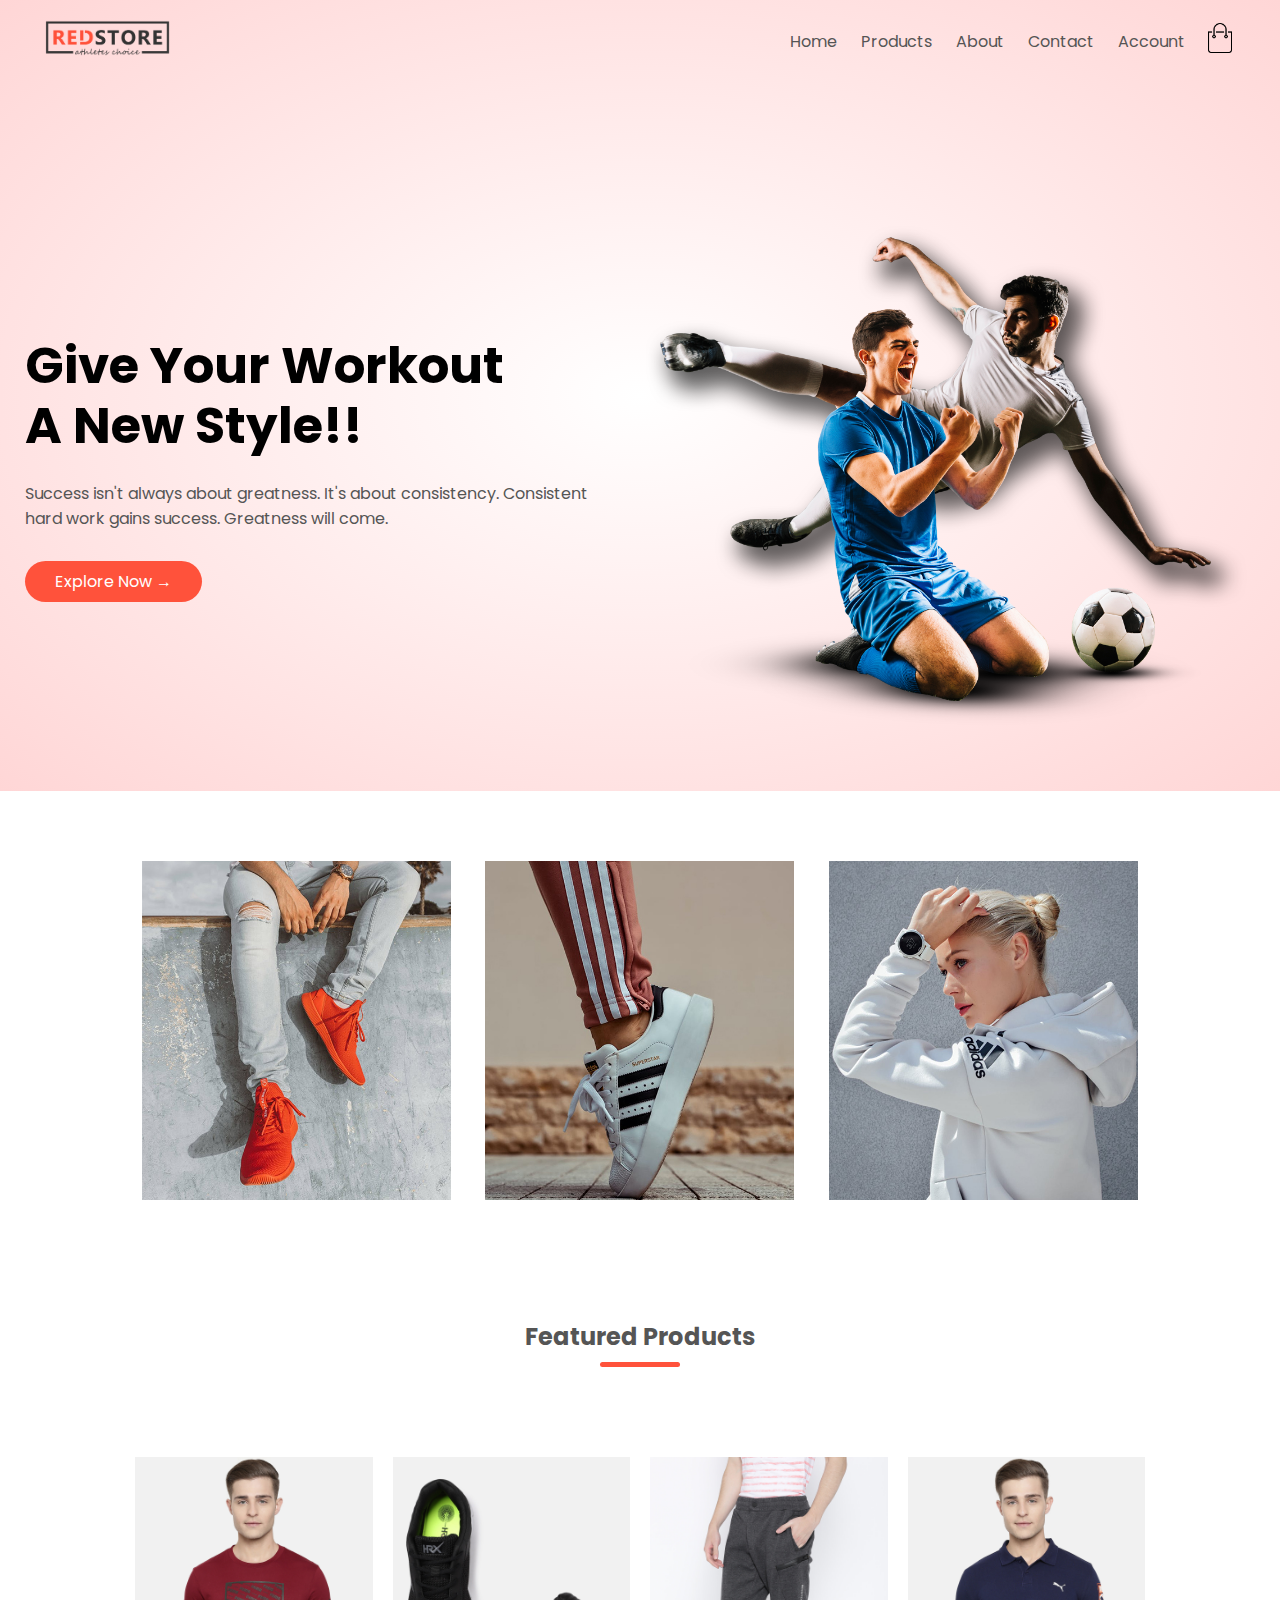
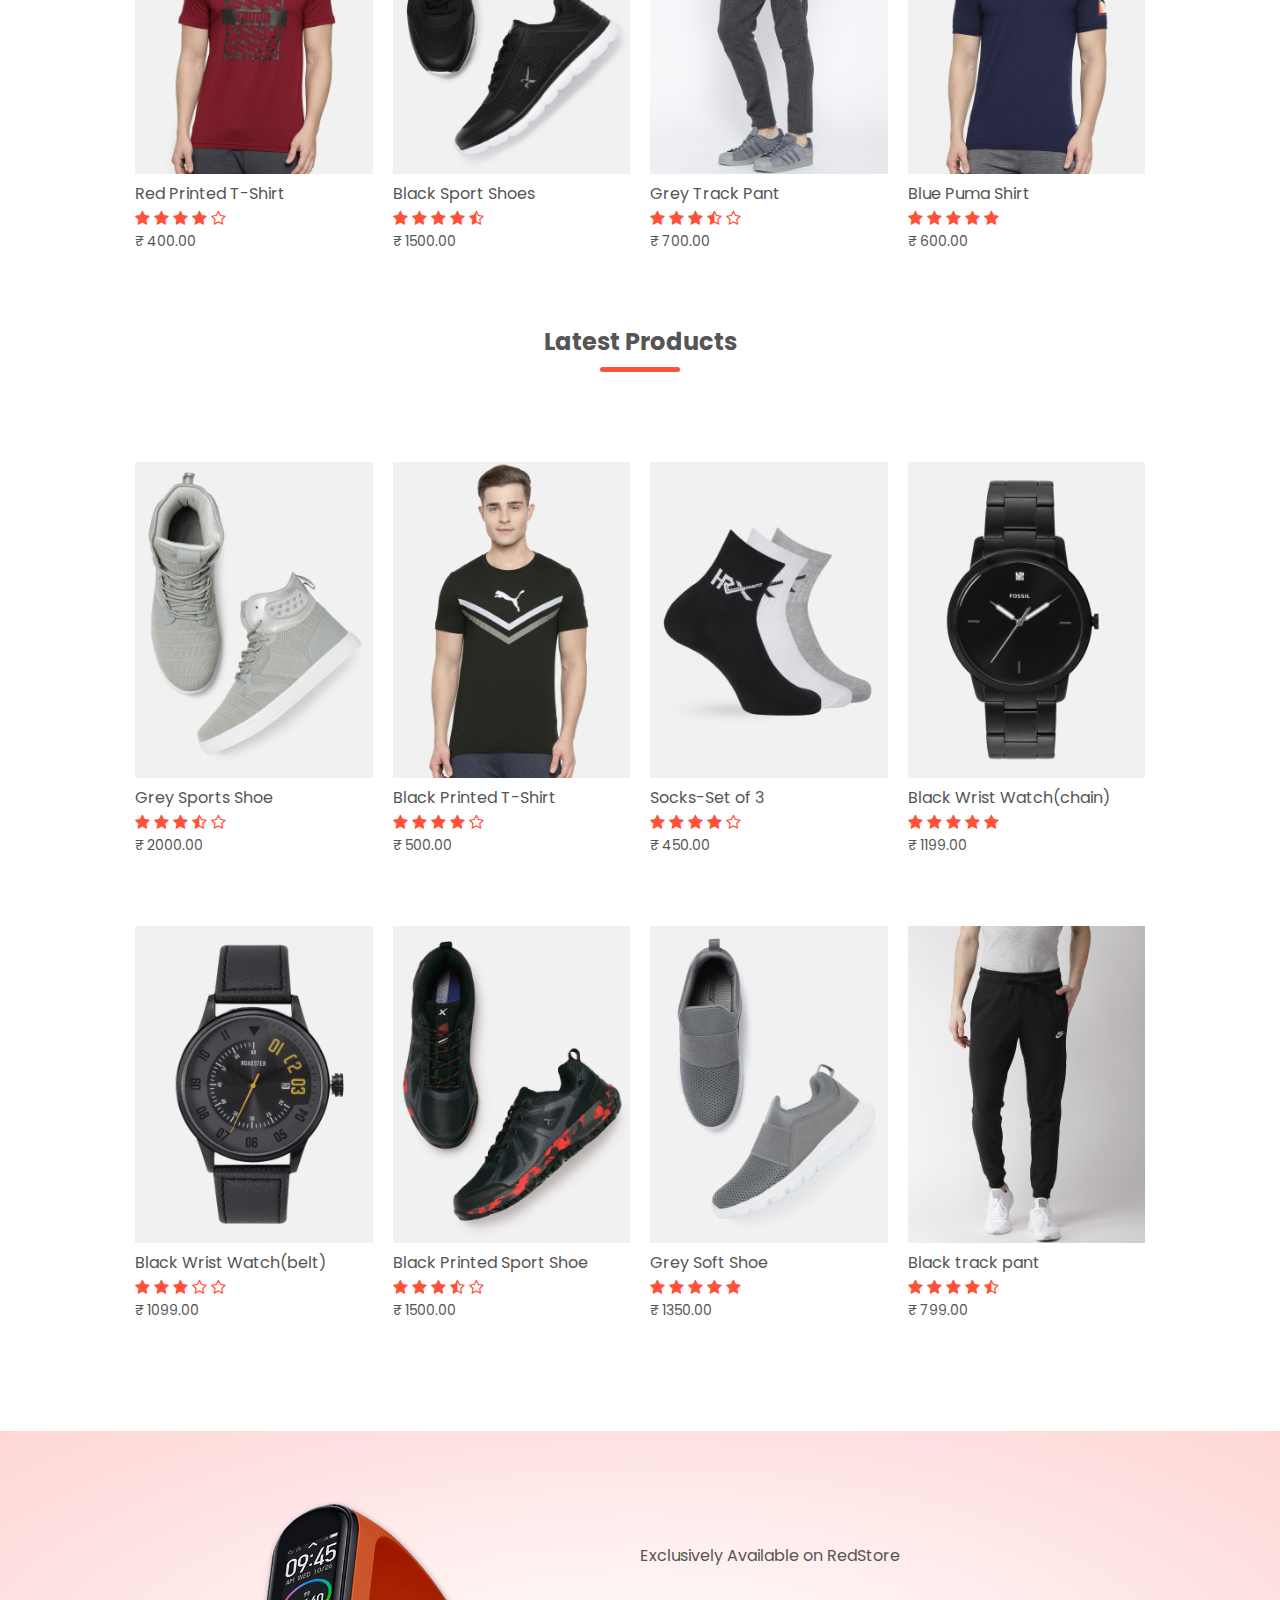
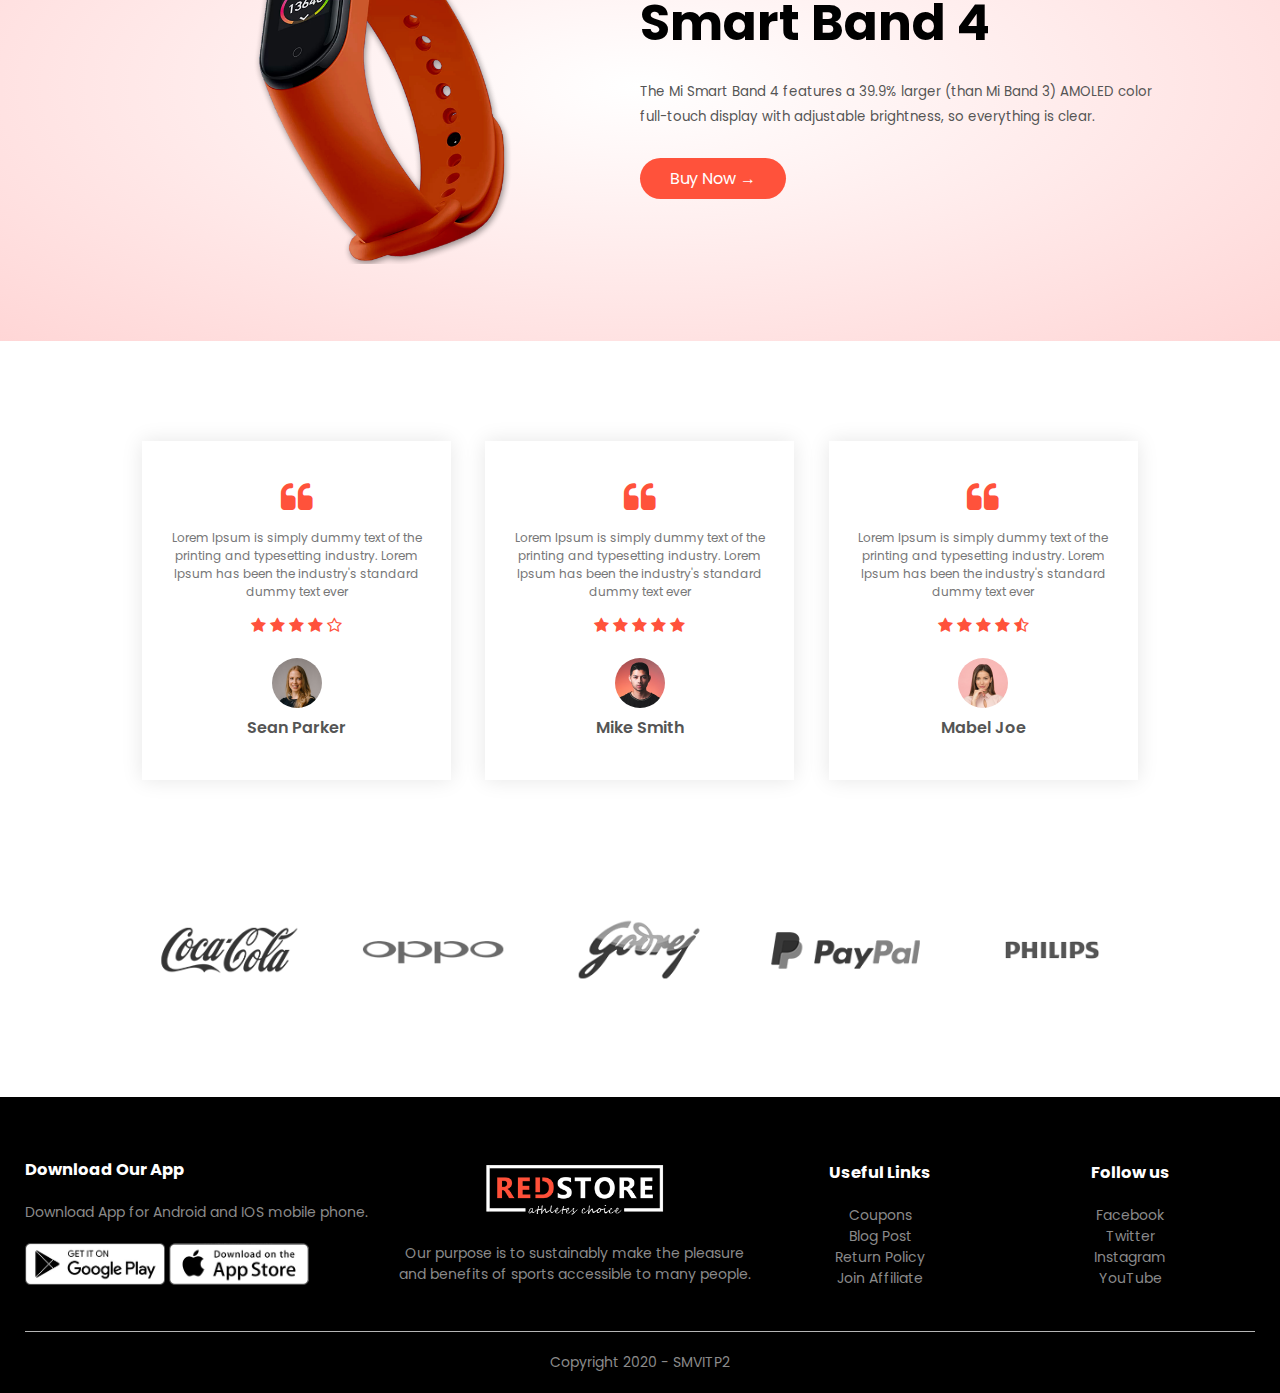
<file: index.html>
<!DOCTYPE html>
<html lang="en">
  <head>
        <meta charset="UTF-8">
        <meta name="viewport" content="width=device-width , initial-scale=1.0">
        <title>RedStore | Ecommerce Website</title>
        <link rel="stylesheet" href="style.css">
        <link href="https://fonts.googleapis.com/css2?family=Poppins:wght@300;400;500;600;700&display=swap" rel="stylesheet">
        <link rel="stylesheet" href="https://stackpath.bootstrapcdn.com/font-awesome/4.7.0/css/font-awesome.min.css">  </head>
  <body>
    <div class="header">
      <div class="container">
        <div class="navbar">
            <div class="logo">
                <a href="index.html"><img src="images/logo.png" width="125px"></a>
            </div>
            <nav>
                <ul id="MenuItems">
                    <li><a href="index.html">Home</a></li>
                    <li><a href="products.html">Products</a></li>
                    <li><a href="">About</a></li>
                    <li><a href="">Contact</a></li>
                    <li><a href="account.html">Account</a></li>
                </ul>
            </nav>
            <a href="cart.html"><img src="images/cart.png" width="30px" height="30px"></a>
            <img src="images/menu.png" class="menu-icon" onclick="menutoggle()">
        </div>
        <div class="row">
            <div class="col-2">
                <h1>Give Your Workout<br> A New Style!!</h1>
                <p>Success isn't always about greatness. It's about
                   consistency. Consistent<br> hard work gains success.
                   Greatness will come.</p>
                <a href="" class="btn">Explore Now &#8594;</a>
            </div>
            <div class="col-2">
                <img src="images/image1.png">
            </div>
        </div>
      </div>
    </div>
    <!------------------------------featured categories-----------------> 
    <div class="categories">
     <div class="small-container">
        <div class="row">
            <div class="col-3">
                <img src="images/category-1.jpg">
            </div>
            <div class="col-3">
                <img src="images/category-2.jpg">
            </div>
            <div class="col-3">
                <img src="images/category-3.jpg">
            </div>
        </div>
     </div>
    </div>
    <!------------------------------featured products----------------->  
    <div class="small-container">
        <h2 class="title">Featured Products</h2>
        <div class="row">
            <div class="col-4">
                <a href="product-details.html"><img src="images/product-1.jpg"></a>
                <a href="product-details.html"><h4>Red Printed T-Shirt</h4></a>
                <div class="rating">
                    <i class="fa fa-star" ></i>
                    <i class="fa fa-star" ></i>
                    <i class="fa fa-star" ></i>
                    <i class="fa fa-star" ></i>
                    <i class="fa fa-star-o" ></i>
                </div>
                <p>&#x20B9; 400.00</p>
            </div>
            <div class="col-4">
                <img src="images/product-2.jpg">
                <h4>Black Sport Shoes</h4>
                <div class="rating">
                    <i class="fa fa-star" ></i>
                    <i class="fa fa-star" ></i>
                    <i class="fa fa-star" ></i>
                    <i class="fa fa-star" ></i>
                    <i class="fa fa-star-half-o" ></i>
                </div>
                <p>&#x20B9; 1500.00</p>
            </div>
            <div class="col-4">
                <img src="images/product-3.jpg">
                <h4>Grey Track Pant</h4>
                <div class="rating">
                    <i class="fa fa-star" ></i>
                    <i class="fa fa-star" ></i>
                    <i class="fa fa-star" ></i>
                    <i class="fa fa-star-half-o" ></i>
                    <i class="fa fa-star-o" ></i>
                </div>
                <p>&#x20B9; 700.00</p>
            </div>
            <div class="col-4">
                <img src="images/product-4.jpg">
                <h4>Blue Puma Shirt</h4>
                <div class="rating">
                    <i class="fa fa-star" ></i>
                    <i class="fa fa-star" ></i>
                    <i class="fa fa-star" ></i>
                    <i class="fa fa-star" ></i>
                    <i class="fa fa-star" ></i>
                </div>
                <p>&#x20B9; 600.00</p>
            </div>
        </div>
        <h2 class="title">Latest Products</h2>
        <div class="row">
            <div class="col-4">
                <img src="images/product-5.jpg">
                <h4>Grey Sports Shoe</h4>
                <div class="rating">
                    <i class="fa fa-star" ></i>
                    <i class="fa fa-star" ></i>
                    <i class="fa fa-star" ></i>
                    <i class="fa fa-star-half-o" ></i>
                    <i class="fa fa-star-o" ></i>
                </div>
                <p>&#x20B9; 2000.00</p>
            </div>
            <div class="col-4">
                <img src="images/product-6.jpg">
                <h4>Black Printed T-Shirt</h4>
                <div class="rating">
                    <i class="fa fa-star" ></i>
                    <i class="fa fa-star" ></i>
                    <i class="fa fa-star" ></i>
                    <i class="fa fa-star" ></i>
                    <i class="fa fa-star-o" ></i>
                </div>
                <p>&#x20B9; 500.00</p>
            </div>
            <div class="col-4">
                <img src="images/product-7.jpg">
                <h4>Socks-Set of 3</h4>
                <div class="rating">
                    <i class="fa fa-star" ></i>
                    <i class="fa fa-star" ></i>
                    <i class="fa fa-star" ></i>
                    <i class="fa fa-star" ></i>
                    <i class="fa fa-star-o" ></i>
                </div>
                <p>&#x20B9; 450.00</p>
            </div>
            <div class="col-4">
                <img src="images/product-8.jpg">
                <h4>Black Wrist Watch(chain)</h4>
                <div class="rating">
                    <i class="fa fa-star" ></i>
                    <i class="fa fa-star" ></i>
                    <i class="fa fa-star" ></i>
                    <i class="fa fa-star" ></i>
                    <i class="fa fa-star" ></i>
                </div>
                <p>&#x20B9; 1199.00</p>
            </div>
        </div>
        <div class="row">
            <div class="col-4">
                <img src="images/product-9.jpg">
                <h4>Black Wrist Watch(belt)</h4>
                <div class="rating">
                    <i class="fa fa-star" ></i>
                    <i class="fa fa-star" ></i>
                    <i class="fa fa-star" ></i>
                    <i class="fa fa-star-o" ></i>
                    <i class="fa fa-star-o" ></i>
                </div>
                <p>&#x20B9; 1099.00</p>
            </div>
            <div class="col-4">
                <img src="images/product-10.jpg">
                <h4>Black Printed Sport Shoe</h4>
                <div class="rating">
                    <i class="fa fa-star" ></i>
                    <i class="fa fa-star" ></i>
                    <i class="fa fa-star" ></i>
                    <i class="fa fa-star-half-o" ></i>
                    <i class="fa fa-star-o" ></i>
                </div>
                <p>&#x20B9; 1500.00</p>
            </div>
            <div class="col-4">
                <img src="images/product-11.jpg">
                <h4>Grey Soft Shoe</h4>
                <div class="rating">
                    <i class="fa fa-star" ></i>
                    <i class="fa fa-star" ></i>
                    <i class="fa fa-star" ></i>
                    <i class="fa fa-star" ></i>
                    <i class="fa fa-star" ></i>
                </div>
                <p>&#x20B9; 1350.00</p>
            </div>
            <div class="col-4">
                <img src="images/product-12.jpg">
                <h4>Black track pant</h4>
                <div class="rating">
                    <i class="fa fa-star" ></i>
                    <i class="fa fa-star" ></i>
                    <i class="fa fa-star" ></i>
                    <i class="fa fa-star" ></i>
                    <i class="fa fa-star-half-o" ></i>
                </div>
                <p>&#x20B9; 799.00</p>
            </div>
        </div>
    </div>
    <!------------------------------offer------------------>
    <div class="offer">
        <div class="small-container">
            <div class="row">
                <div class="col-2">
                    <img src="images/exclusive.png" class="offer-img">
                </div>
                <div class="col-2">
                    <p>Exclusively Available on RedStore</p>
                    <h1>Smart Band 4</h1>
                    <small>The Mi Smart Band 4 features a 39.9% larger (than Mi Band 3)
                    AMOLED color full-touch display with adjustable brightness, so 
                    everything is clear. </small>
                    <a href="" class="btn">Buy Now &#8594;</a>
                </div>
            </div>
        </div>    
    </div>

    <!--------------------------testimonial--------------------->
    <div class="testimonial">
        <div class="small-container">
            <div class="row">
                <div class="col-3">
                    <i class="fa fa-quote-left" ></i>
                    <p>Lorem Ipsum is simply dummy text of the printing and typesetting industry.
                    Lorem Ipsum has been the industry's standard dummy text ever</p>
                    <div class="rating">
                        <i class="fa fa-star" ></i>
                        <i class="fa fa-star" ></i>
                        <i class="fa fa-star" ></i>
                        <i class="fa fa-star" ></i>
                        <i class="fa fa-star-o" ></i>
                    </div>
                    <img src="images/user-1.png">
                    <h3>Sean Parker</h3>
                </div>
                <div class="col-3">
                    <i class="fa fa-quote-left" ></i>
                    <p>Lorem Ipsum is simply dummy text of the printing and typesetting industry.
                    Lorem Ipsum has been the industry's standard dummy text ever</p>
                    <div class="rating">
                        <i class="fa fa-star" ></i>
                        <i class="fa fa-star" ></i>
                        <i class="fa fa-star" ></i>
                        <i class="fa fa-star" ></i>
                        <i class="fa fa-star" ></i>
                    </div>
                    <img src="images/user-2.png">
                    <h3>Mike Smith</h3>
                </div>
                <div class="col-3">
                    <i class="fa fa-quote-left" ></i>
                    <p>Lorem Ipsum is simply dummy text of the printing and typesetting industry.
                    Lorem Ipsum has been the industry's standard dummy text ever</p>
                    <div class="rating">
                        <i class="fa fa-star" ></i>
                        <i class="fa fa-star" ></i>
                        <i class="fa fa-star" ></i>
                        <i class="fa fa-star" ></i>
                        <i class="fa fa-star-half-o" ></i>
                    </div>
                    <img src="images/user-3.png">
                    <h3>Mabel Joe</h3>
                </div>
            </div>
        </div>
    </div>
    <!----------------------------------------brands----------------------->
    <div class="brands">
        <div class="small-container">
            <div class="row">
                <div class="col-5">
                    <img src="images/logo-coca-cola.png">
                </div>
                <div class="col-5">
                    <img src="images/logo-oppo.png">
                </div>
                <div class="col-5">
                    <img src="images/logo-godrej.png">
                </div>
                <div class="col-5">
                    <img src="images/logo-paypal.png">
                </div>
                <div class="col-5">
                    <img src="images/logo-philips.png">
                </div>
            </div>
        </div>
    </div>
    <!-------------------------footer-------------------->
    <div class="footer">
        <div class="container">
            <div class="row">
                <div class="footer-col-1">
                    <h3>Download Our App</h3>
                    <p>Download App for Android and IOS mobile phone.</p>
                    <div class="app-logo">
                        <img src="images/play-store.png">
                        <img src="images/app-store.png">
                    </div>
                </div>
                <div class="footer-col-2">
                    <img src="images/logo-white.png">
                    <p>Our purpose is to sustainably make the pleasure and 
                        benefits of sports accessible to many people.</p>
                </div>
                <div class="footer-col-3">
                    <h3>Useful Links</h3>
                    <ul>
                        <li>Coupons</li>
                        <li>Blog Post</li>
                        <li>Return Policy</li>
                        <li>Join Affiliate</li>
                    </ul>
                </div>
                <div class="footer-col-4">
                    <h3>Follow us</h3>
                    <ul>
                        <li>Facebook</li>
                        <li>Twitter</li>
                        <li>Instagram</li>
                        <li>YouTube</li>
                    </ul>
                </div>
            </div>
            <hr>
            <p class="copyright">Copyright 2020 - SMVITP2</p>
        </div>
    </div>
   <!-----------------js for toggle menu--------------------> 
   <script>
       var MenuItems=document.getElementById("MenuItems");
       MenuItems.style.maxHeight="0px";
       function menutoggle(){
           if(MenuItems.style.maxHeight=="0px"){
                MenuItems.style.maxHeight="200px";
           }
           else{
                MenuItems.style.maxHeight="0px";
           }
       }
   </script>
  </body>
</html>
</file>
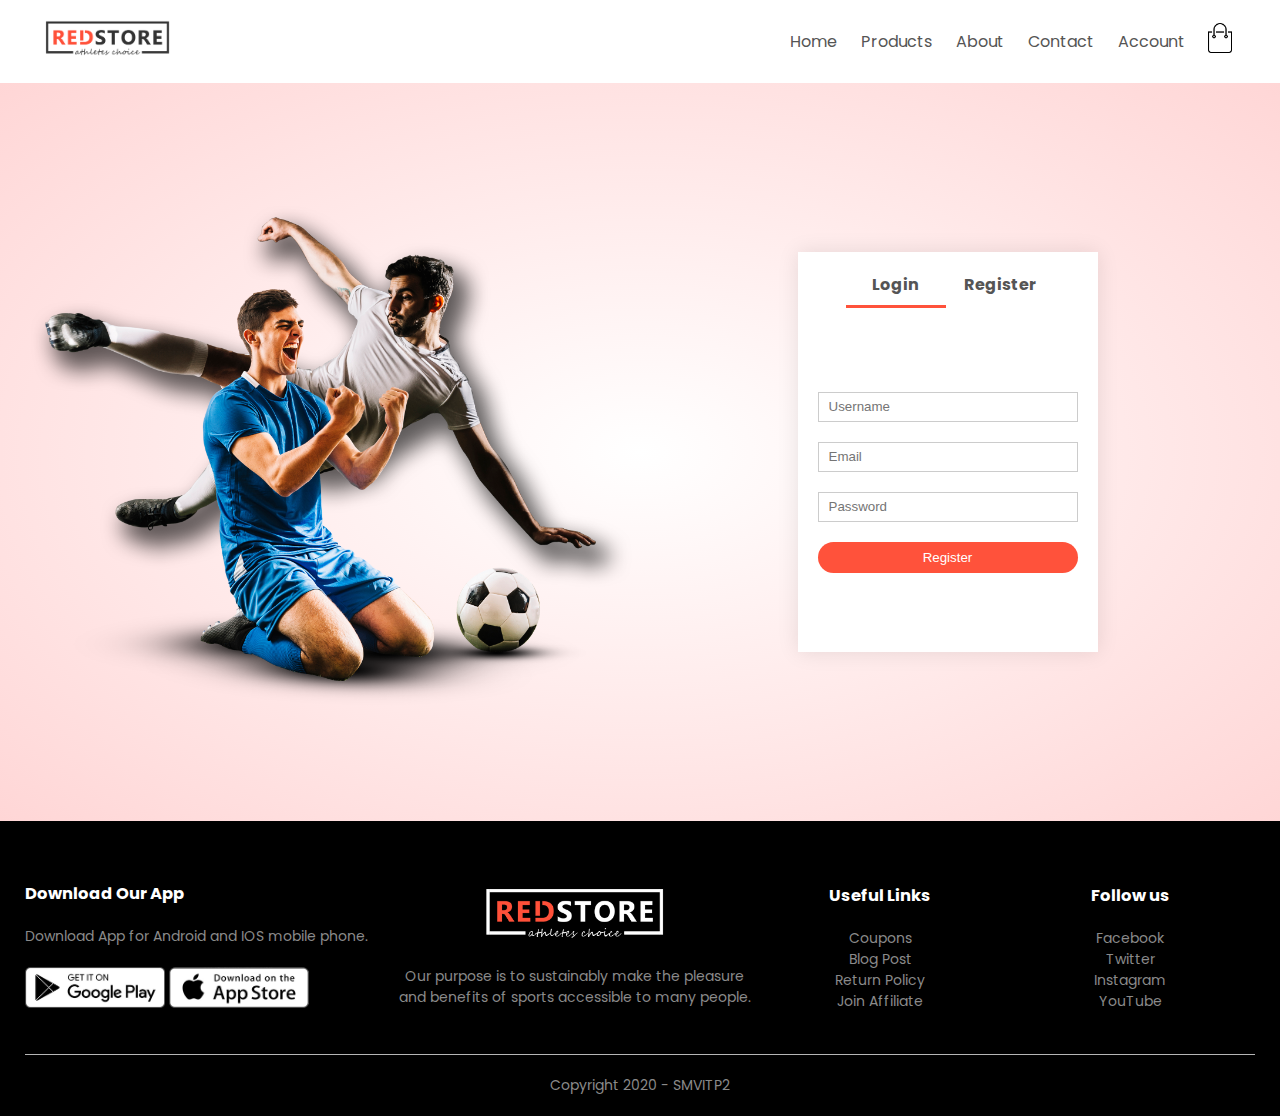
<file: account.html>
<!DOCTYPE html>
<html lang="en">
  <head>
        <meta charset="UTF-8">
        <meta name="viewport" content="width=device-width , initial-scale=1.0">
        <title>Homepage|Login - RedStore </title>
        <link rel="stylesheet" href="style.css">
        <link href="https://fonts.googleapis.com/css2?family=Poppins:wght@300;400;500;600;700&display=swap" rel="stylesheet">
        <link rel="stylesheet" href="https://stackpath.bootstrapcdn.com/font-awesome/4.7.0/css/font-awesome.min.css">  </head>
  <body>
    <div class="container">
        <div class="navbar">
            <div class="logo"><a href="index.html"><img src="images/logo.png" width="125px"></a></div>
            <nav>
                <ul id="MenuItems">
                    <li><a href="index.html">Home</a></li>
                    <li><a href="products.html">Products</a></li>
                    <li><a href="">About</a></li>
                    <li><a href="">Contact</a></li>
                    <li><a href="account.html">Account</a></li>
                </ul>
            </nav>
            <a href="cart.html"><img src="images/cart.png" width="30px" height="30px"></a>
            <img src="images/menu.png" class="menu-icon" onclick="menutoggle()">
        </div>
    </div> 
    <!---------------account page-------------------------->
    <div class="account-page">
        <div class="container">
            <div class="row">
                <div class="col-2">
                    <img src="images/image1.png" width="100%">
                </div>
                <div class="col-2">
                    <div class="form-container">
                        <div class="form-btn">
                            <span onclick="login()">Login</span>
                            <span onclick="register()">Register</span>
                            <hr id="Indicator">
                        </div>
                        <form id="LoginForm">
                            <input type="text" placeholder="Username">
                            <input type="password" placeholder="Password">
                            <button type="submit" class="btn">Login</button>
                            <a href="">Forgot Password</a>
                        </form>
                        <form id="RegForm">
                            <input type="text" placeholder="Username">
                            <input type="email" placeholder="Email">
                            <input type="password" placeholder="Password">
                            <button type="submit" class="btn">Register</button>
                        </form>
                    </div>
                </div>
            </div>
        </div>
    </div>
    <!-------------------------footer-------------------->
    <div class="footer">
        <div class="container">
            <div class="row">
                <div class="footer-col-1">
                    <h3>Download Our App</h3>
                    <p>Download App for Android and IOS mobile phone.</p>
                    <div class="app-logo">
                        <img src="images/play-store.png">
                        <img src="images/app-store.png">
                    </div>
                </div>
                <div class="footer-col-2">
                    <img src="images/logo-white.png">
                    <p>Our purpose is to sustainably make the pleasure and 
                        benefits of sports accessible to many people.</p>
                </div>
                <div class="footer-col-3">
                    <h3>Useful Links</h3>
                    <ul>
                        <li>Coupons</li>
                        <li>Blog Post</li>
                        <li>Return Policy</li>
                        <li>Join Affiliate</li>
                    </ul>
                </div>
                <div class="footer-col-4">
                    <h3>Follow us</h3>
                    <ul>
                        <li>Facebook</li>
                        <li>Twitter</li>
                        <li>Instagram</li>
                        <li>YouTube</li>
                    </ul>
                </div>
            </div>
            <hr>
            <p class="copyright">Copyright 2020 - SMVITP2</p>
        </div>
    </div>
   <!-----------------js for toggle menu--------------------> 
   <script>
       var MenuItems=document.getElementById("MenuItems");
       MenuItems.style.maxHeight="0px";
       function menutoggle(){
           if(MenuItems.style.maxHeight=="0px"){
                MenuItems.style.maxHeight="200px";
           }
           else{
                MenuItems.style.maxHeight="0px";
           }
       }
   </script>
   <!--------------js for form----------->
    <script>
       var LoginForm=document.getElementById("LoginForm");
       var RegForm=document.getElementById("RegForm");
       var Indicator=document.getElementById("Indicator");
       function register(){
           RegForm.style.transform="translateX(0px)";
           LoginForm.style.transform="translateX(0px)";
           Indicator.style.transform="translateX(100px)";
       }
       function login(){
           RegForm.style.transform="translateX(300px)";
           LoginForm.style.transform="translateX(300px)";
           Indicator.style.transform="translateX(0px)";
       }
    </script>
  </body>
</html>
</file>
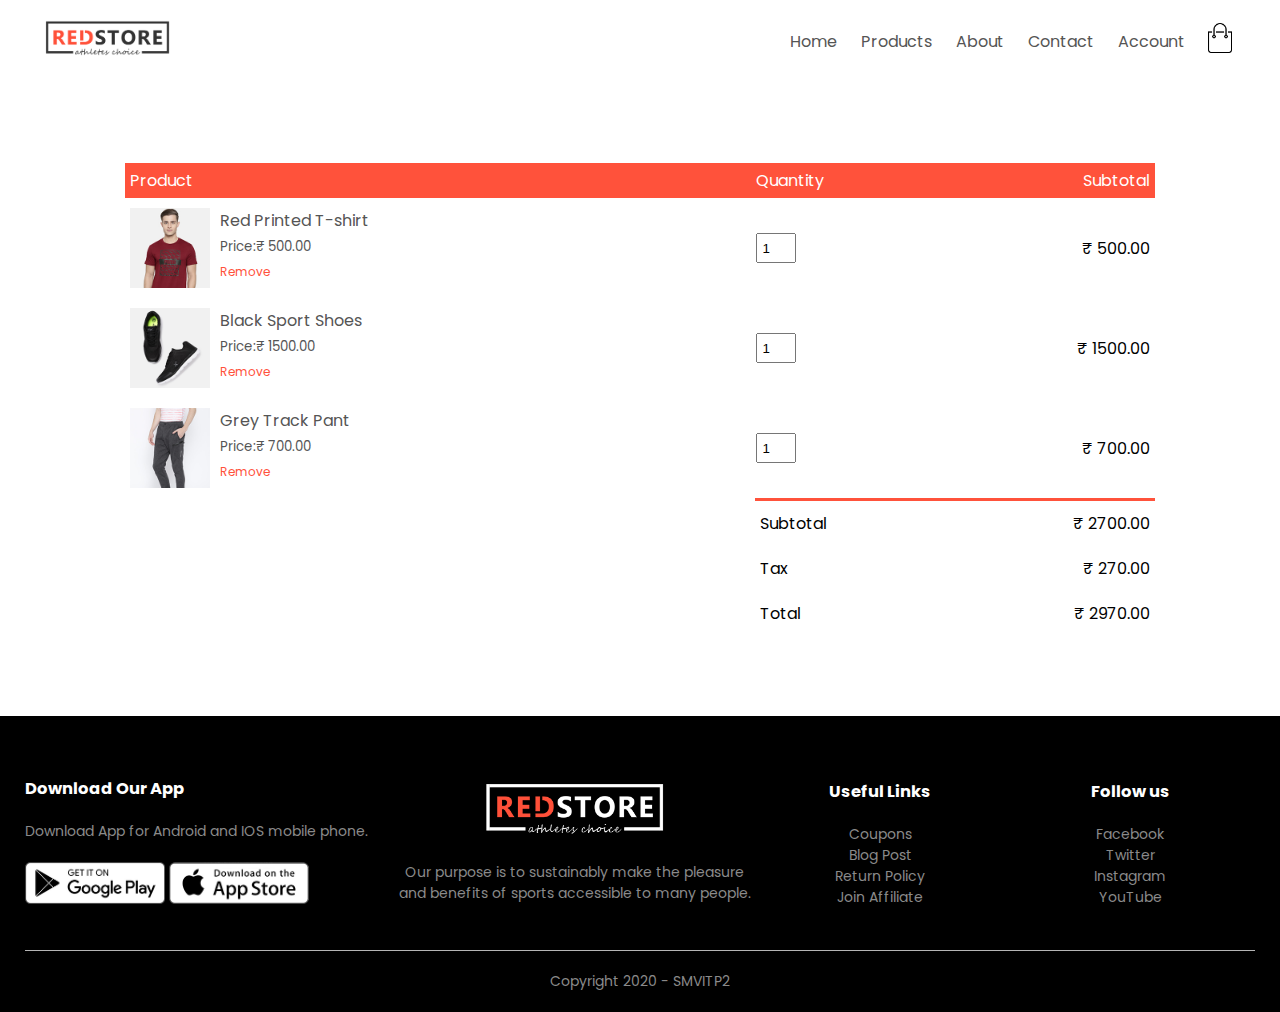
<file: cart.html>
<!DOCTYPE html>
<html lang="en">
  <head>
        <meta charset="UTF-8">
        <meta name="viewport" content="width=device-width , initial-scale=1.0">
        <title>Shopping Cart - RedStore </title>
        <link rel="stylesheet" href="style.css">
        <link href="https://fonts.googleapis.com/css2?family=Poppins:wght@300;400;500;600;700&display=swap" rel="stylesheet">
        <link rel="stylesheet" href="https://stackpath.bootstrapcdn.com/font-awesome/4.7.0/css/font-awesome.min.css">  </head>
  <body>
    <div class="container">
        <div class="navbar">
            <div class="logo"><a href="index.html"><img src="images/logo.png" width="125px"></a></div>
            <nav>
                <ul id="MenuItems">
                    <li><a href="index.html">Home</a></li>
                    <li><a href="products.html">Products</a></li>
                    <li><a href="">About</a></li>
                    <li><a href="">Contact</a></li>
                    <li><a href="account.html">Account</a></li>
                </ul>
            </nav>
            <a href="cart.html"><img src="images/cart.png" width="30px" height="30px"></a>
            <img src="images/menu.png" class="menu-icon" onclick="menutoggle()">
        </div>
    </div> 
    <!-------------cart item details--------------->
    <div class="small-container cart-page">
        <table>
            <tr>
                <th>Product</th>
                <th>Quantity</th>
                <th>Subtotal</th>
            </tr>
            <tr>
                <td>
                    <div class="cart-info">
                        <img src="images/buy-1.jpg">
                        <div>
                            <p>Red Printed T-shirt</p>
                            <small>Price:&#x20B9; 500.00</small><br>
                            <a href="">Remove</a>
                        </div>
                    </div>
                </td>
                <td><input type="number" value="1"></td>
                <td>&#x20B9; 500.00</td>
            </tr>
            <tr>
                <td>
                    <div class="cart-info">
                        <img src="images/buy-2.jpg">
                        <div>
                            <p>Black Sport Shoes</p>
                            <small>Price:&#x20B9; 1500.00</small><br>
                            <a href="">Remove</a>
                        </div>
                    </div>
                </td>
                <td><input type="number" value="1"></td>
                <td>&#x20B9; 1500.00</td>
            </tr>
            <tr>
                <td>
                    <div class="cart-info">
                        <img src="images/buy-3.jpg">
                        <div>
                            <p>Grey Track Pant</p>
                            <small>Price:&#x20B9; 700.00</small><br>
                            <a href="">Remove</a>
                        </div>
                    </div>
                </td>
                <td><input type="number" value="1"></td>
                <td>&#x20B9; 700.00</td>
            </tr>
        </table>
        <div class="total-price">
            <table>
                <tr>
                    <td>Subtotal</td>
                    <td>&#x20B9; 2700.00</td>
                </tr>
                <tr>
                    <td>Tax</td>
                    <td>&#x20B9; 270.00</td>
                </tr>
                <tr>
                    <td>Total</td>
                    <td>&#x20B9; 2970.00</td>
                </tr>
            </table>
        </div>
    </div>
    
    <!-------------------------footer-------------------->
    <div class="footer">
        <div class="container">
            <div class="row">
                <div class="footer-col-1">
                    <h3>Download Our App</h3>
                    <p>Download App for Android and IOS mobile phone.</p>
                    <div class="app-logo">
                        <img src="images/play-store.png">
                        <img src="images/app-store.png">
                    </div>
                </div>
                <div class="footer-col-2">
                    <img src="images/logo-white.png">
                    <p>Our purpose is to sustainably make the pleasure and 
                        benefits of sports accessible to many people.</p>
                </div>
                <div class="footer-col-3">
                    <h3>Useful Links</h3>
                    <ul>
                        <li>Coupons</li>
                        <li>Blog Post</li>
                        <li>Return Policy</li>
                        <li>Join Affiliate</li>
                    </ul>
                </div>
                <div class="footer-col-4">
                    <h3>Follow us</h3>
                    <ul>
                        <li>Facebook</li>
                        <li>Twitter</li>
                        <li>Instagram</li>
                        <li>YouTube</li>
                    </ul>
                </div>
            </div>
            <hr>
            <p class="copyright">Copyright 2020 - SMVITP2</p>
        </div>
    </div>
   <!-----------------js for toggle menu--------------------> 
   <script>
       var MenuItems=document.getElementById("MenuItems");
       MenuItems.style.maxHeight="0px";
       function menutoggle(){
           if(MenuItems.style.maxHeight=="0px"){
                MenuItems.style.maxHeight="200px";
           }
           else{
                MenuItems.style.maxHeight="0px";
           }
       }
   </script>
  </body>
</html>
</file>
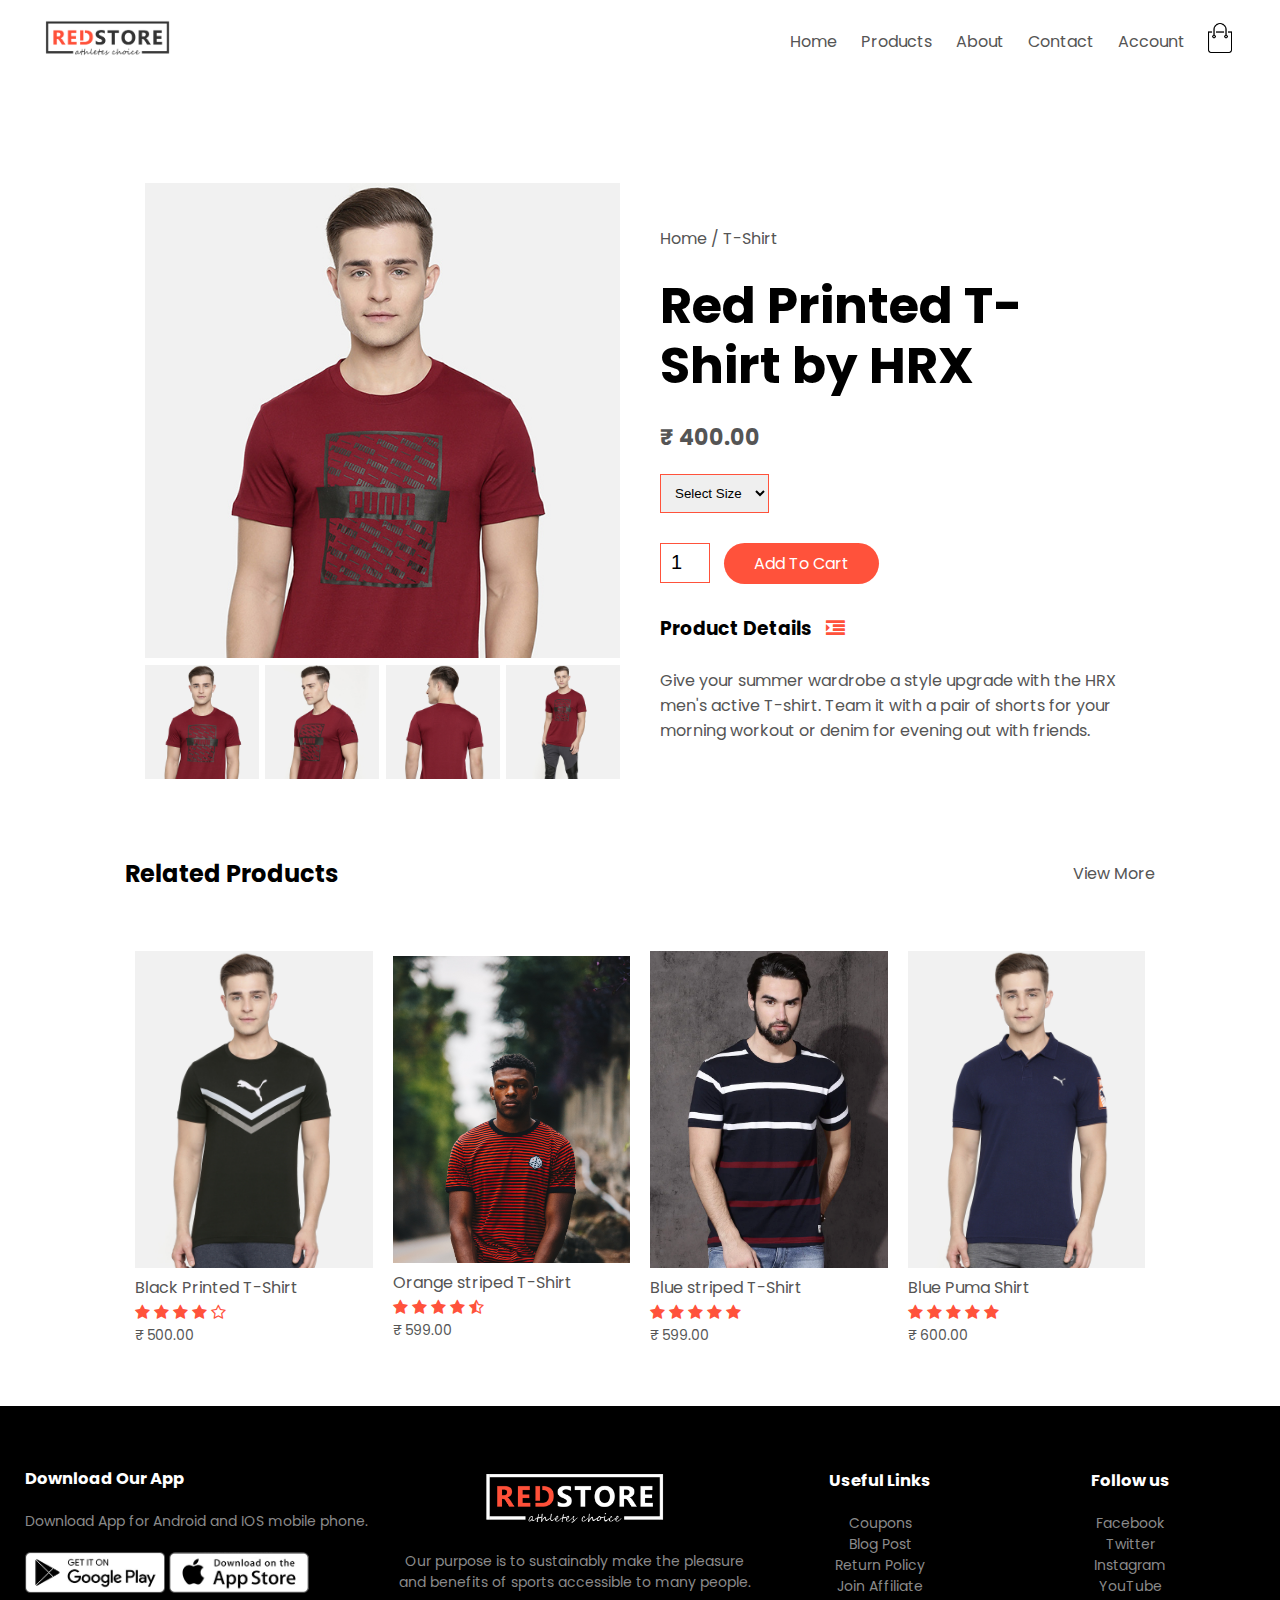
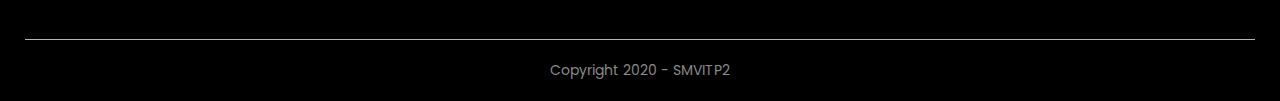
<file: product-details.html>
<!DOCTYPE html>
<html lang="en">
  <head>
        <meta charset="UTF-8">
        <meta name="viewport" content="width=device-width , initial-scale=1.0">
        <title>Product details - RedStore </title>
        <link rel="stylesheet" href="style.css">
        <link href="https://fonts.googleapis.com/css2?family=Poppins:wght@300;400;500;600;700&display=swap" rel="stylesheet">
        <link rel="stylesheet" href="https://stackpath.bootstrapcdn.com/font-awesome/4.7.0/css/font-awesome.min.css">  </head>
  <body>
    <div class="container">
        <div class="navbar">
            <div class="logo"><a href="index.html"><img src="images/logo.png" width="125px"></a></div>
            <nav>
                <ul id="MenuItems">
                    <li><a href="index.html">Home</a></li>
                    <li><a href="products.html">Products</a></li>
                    <li><a href="">About</a></li>
                    <li><a href="">Contact</a></li>
                    <li><a href="account.html">Account</a></li>
                </ul>
            </nav>
            <a href="cart.html"><img src="images/cart.png" width="30px" height="30px"></a>
            <img src="images/menu.png" class="menu-icon" onclick="menutoggle()">
        </div>
    </div> 
    <!-------------single product details------>
    <div class="small-container single-product" >
        <div class="row">
            <div class="col-2">
                <img src="images/gallery-1.jpg" width="100%" id="ProductImg">
                <div class="small-img-row">
                    <div class="small-img-col">
                        <img src="images/gallery-1.jpg" width="100%" class="small-img">
                    </div>
                    <div class="small-img-col">
                        <img src="images/gallery-2.jpg" width="100%" class="small-img">
                    </div>
                    <div class="small-img-col">
                        <img src="images/gallery-3.jpg" width="100%" class="small-img">
                    </div>
                    <div class="small-img-col">
                        <img src="images/gallery-4.jpg" width="100%" class="small-img">
                    </div>
                </div>
            </div>
            <div class="col-2">
                <p>Home / T-Shirt</p>
                <h1>Red Printed T-Shirt by HRX</h1>
                <h4>&#x20B9; 400.00</h4>
                <select >
                    <option>Select Size</option>
                    <option>XXL</option>
                    <option>XL</option>
                    <option>Large</option>
                    <option>Medium</option>
                    <option>Small</option>
                </select>
                <input type="number" value="1">
                <a href="" class="btn">Add To Cart</a>
                <h3>Product Details <i class="fa fa-indent"></i></h3><br>
                <p>Give your summer wardrobe a style upgrade with the HRX
                men's active T-shirt. Team it with a pair of shorts for your
                morning workout or denim for evening out with friends.</p>
            </div>
        </div>
    </div>
    <!----------title---------------->
    <div class="small-container">
        <div class="row row-2">
            <h2>Related Products</h2>
            <p>View More</p>
        </div>
    </div>
    <!----------products----------->
    <div class="small-container">
        <div class="row">
            <div class="col-4">
                <img src="images/product-6.jpg">
                <h4>Black Printed T-Shirt</h4>
                <div class="rating">
                    <i class="fa fa-star" ></i>
                    <i class="fa fa-star" ></i>
                    <i class="fa fa-star" ></i>
                    <i class="fa fa-star" ></i>
                    <i class="fa fa-star-o" ></i>
                </div>
                <p>&#x20B9; 500.00</p>
            </div>
            <div class="col-4">
                <img src="images/product-14.jpg">
                <h4>Orange striped T-Shirt</h4>
                <div class="rating">
                    <i class="fa fa-star" ></i>
                    <i class="fa fa-star" ></i>
                    <i class="fa fa-star" ></i>
                    <i class="fa fa-star" ></i>
                    <i class="fa fa-star-half-o" ></i>
                </div>
                <p>&#x20B9; 599.00</p>
            </div>
            <div class="col-4">
                <img src="images/product-13.webp">
                <h4>Blue striped T-Shirt</h4>
                <div class="rating">
                    <i class="fa fa-star" ></i>
                    <i class="fa fa-star" ></i>
                    <i class="fa fa-star" ></i>
                    <i class="fa fa-star" ></i>
                    <i class="fa fa-star" ></i>
                </div>
                <p>&#x20B9; 599.00</p>
            </div>
            <div class="col-4">
                <img src="images/product-4.jpg">
                <h4>Blue Puma Shirt</h4>
                <div class="rating">
                    <i class="fa fa-star" ></i>
                    <i class="fa fa-star" ></i>
                    <i class="fa fa-star" ></i>
                    <i class="fa fa-star" ></i>
                    <i class="fa fa-star" ></i>
                </div>
                <p>&#x20B9; 600.00</p>
            </div>
        </div>
    </div>
    <!-------------------------footer-------------------->
    <div class="footer">
        <div class="container">
            <div class="row">
                <div class="footer-col-1">
                    <h3>Download Our App</h3>
                    <p>Download App for Android and IOS mobile phone.</p>
                    <div class="app-logo">
                        <img src="images/play-store.png">
                        <img src="images/app-store.png">
                    </div>
                </div>
                <div class="footer-col-2">
                    <img src="images/logo-white.png">
                    <p>Our purpose is to sustainably make the pleasure and 
                        benefits of sports accessible to many people.</p>
                </div>
                <div class="footer-col-3">
                    <h3>Useful Links</h3>
                    <ul>
                        <li>Coupons</li>
                        <li>Blog Post</li>
                        <li>Return Policy</li>
                        <li>Join Affiliate</li>
                    </ul>
                </div>
                <div class="footer-col-4">
                    <h3>Follow us</h3>
                    <ul>
                        <li>Facebook</li>
                        <li>Twitter</li>
                        <li>Instagram</li>
                        <li>YouTube</li>
                    </ul>
                </div>
            </div>
            <hr>
            <p class="copyright">Copyright 2020 - SMVITP2</p>
        </div>
    </div>
   <!-----------------js for toggle menu--------------------> 
   <script>
       var MenuItems=document.getElementById("MenuItems");
       MenuItems.style.maxHeight="0px";
       function menutoggle(){
           if(MenuItems.style.maxHeight=="0px"){
                MenuItems.style.maxHeight="200px";
           }
           else{
                MenuItems.style.maxHeight="0px";
           }
       }
   </script>
   <!-----js for product gallery-->
   <script>
       var ProductImg=document.getElementById("ProductImg");
       var SmallImg=document.getElementsByClassName("small-img");
       SmallImg[0].onclick=function(){
           ProductImg.src=SmallImg[0].src;
       }
       SmallImg[1].onclick=function(){
           ProductImg.src=SmallImg[1].src;
       }
       SmallImg[2].onclick=function(){
           ProductImg.src=SmallImg[2].src;
       }
       SmallImg[3].onclick=function(){
           ProductImg.src=SmallImg[3].src;
       }
   </script>
  </body>
</html>
</file>
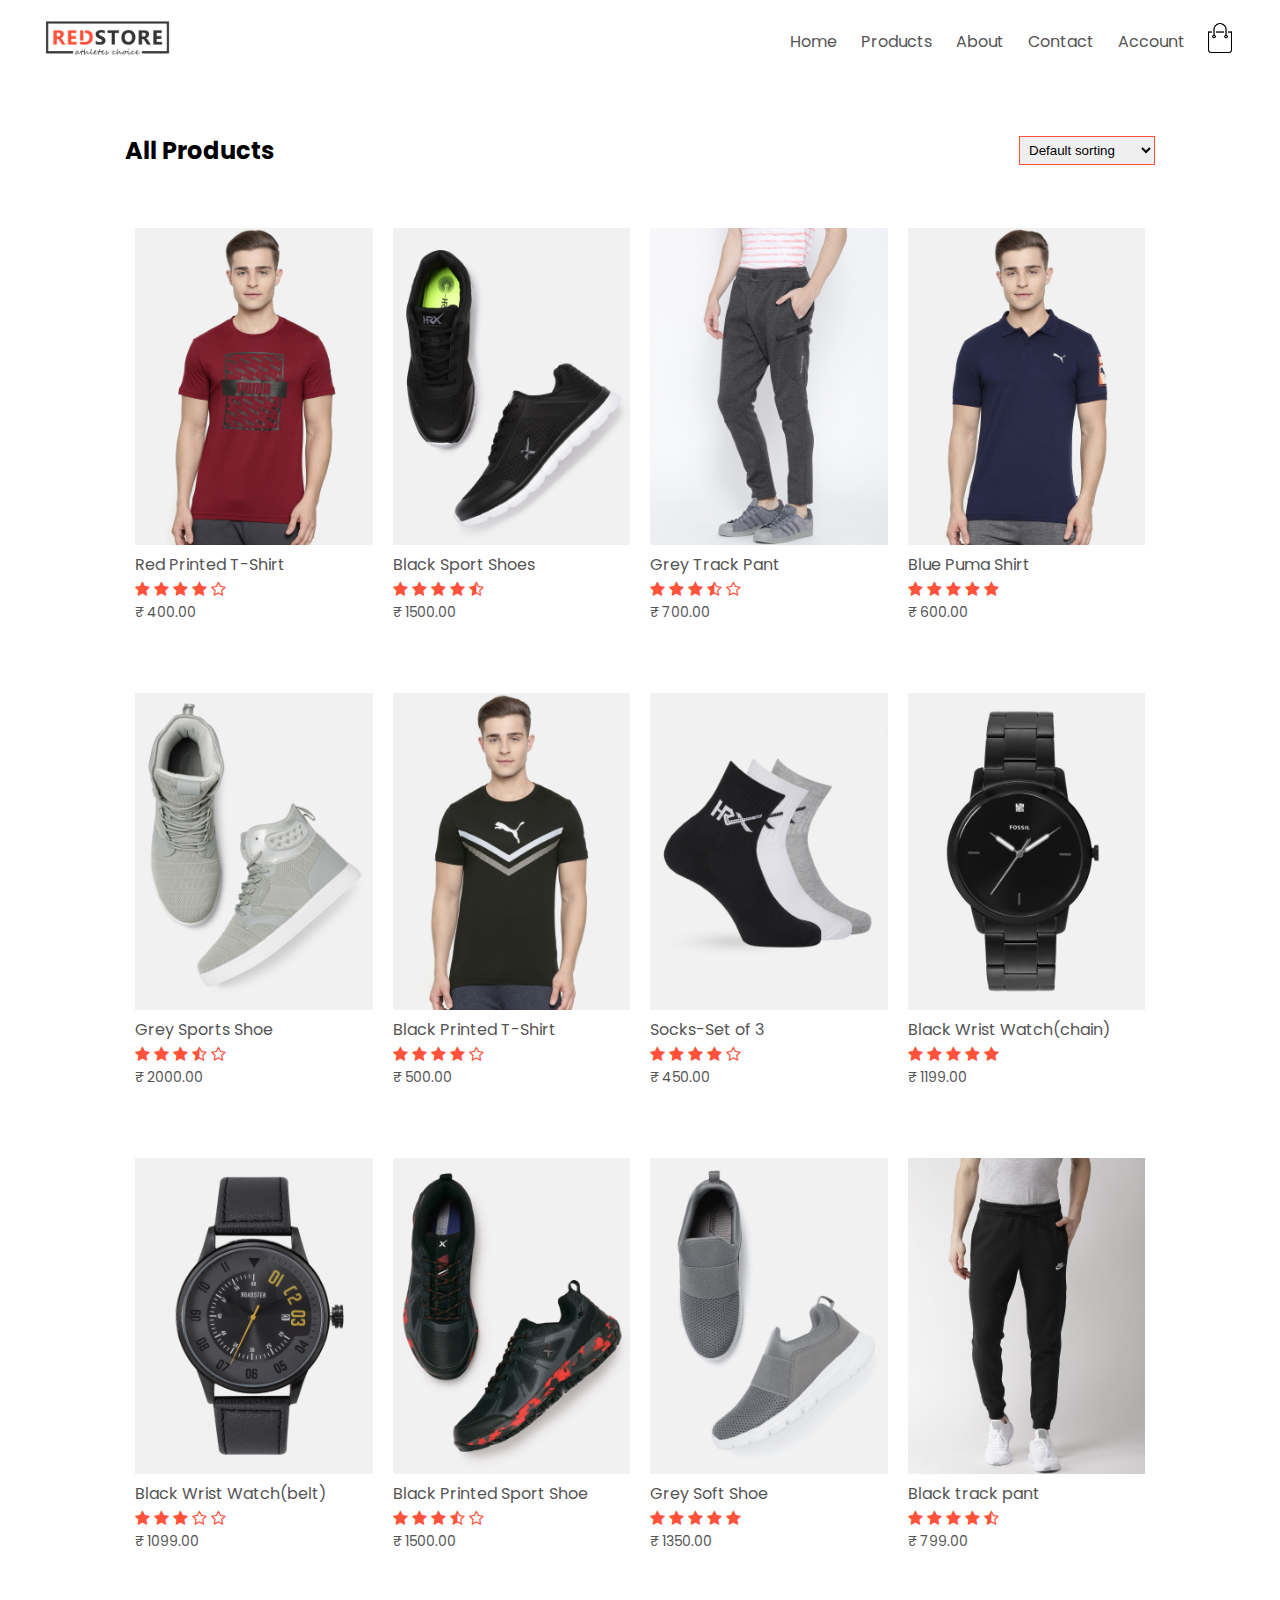
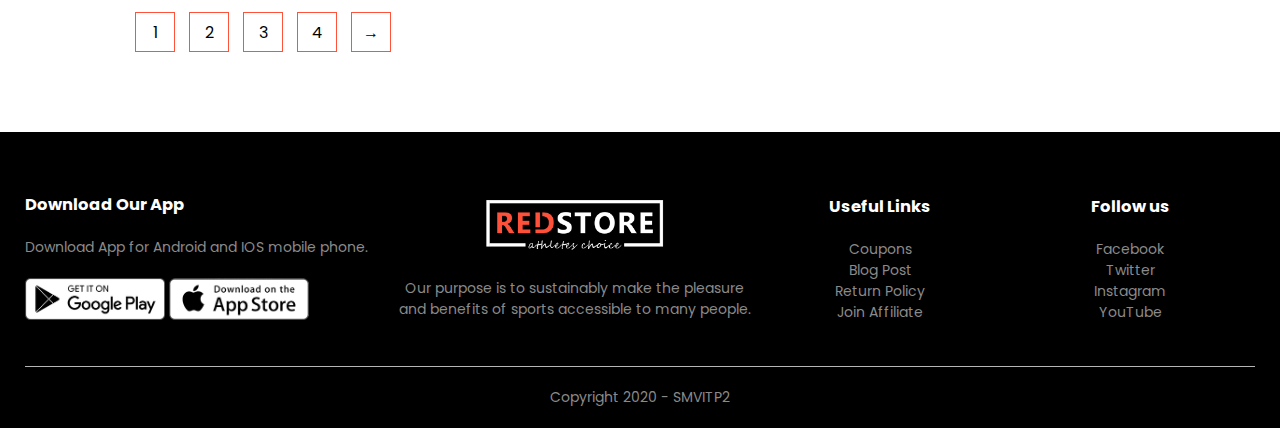
<file: products.html>
<!DOCTYPE html>
<html lang="en">
  <head>
        <meta charset="UTF-8">
        <meta name="viewport" content="width=device-width , initial-scale=1.0">
        <title>All Products - RedStore </title>
        <link rel="stylesheet" href="style.css">
        <link href="https://fonts.googleapis.com/css2?family=Poppins:wght@300;400;500;600;700&display=swap" rel="stylesheet">
        <link rel="stylesheet" href="https://stackpath.bootstrapcdn.com/font-awesome/4.7.0/css/font-awesome.min.css">  </head>
  <body>
    <div class="container">
        <div class="navbar">
            <div class="logo"><a href="index.html"><img src="images/logo.png" width="125px"></a></div>
            <nav>
                <ul id="MenuItems">
                    <li><a href="index.html">Home</a></li>
                    <li><a href="products.html">Products</a></li>
                    <li><a href="">About</a></li>
                    <li><a href="">Contact</a></li>
                    <li><a href="account.html">Account</a></li>
                </ul>
            </nav>
            <a href="cart.html"><img src="images/cart.png" width="30px" height="30px"></a>
            <img src="images/menu.png" class="menu-icon" onclick="menutoggle()">
        </div>
    </div> 
    <div class="small-container">
        <div class="row row-2">
            <h2>All Products</h2>
            <select>
                <option>Default sorting</option>
                <option>Sort by price</option>
                <option>Sort by popularity</option>
                <option>Sort by rating</option>
                <option>Sort by sale</option>
            </select>
        </div>
        <div class="row">
            <div class="col-4">
                <img src="images/product-1.jpg">
                <h4>Red Printed T-Shirt</h4>
                <div class="rating">
                    <i class="fa fa-star" ></i>
                    <i class="fa fa-star" ></i>
                    <i class="fa fa-star" ></i>
                    <i class="fa fa-star" ></i>
                    <i class="fa fa-star-o" ></i>
                </div>
                <p>&#x20B9; 400.00</p>
            </div>
            <div class="col-4">
                <img src="images/product-2.jpg">
                <h4>Black Sport Shoes</h4>
                <div class="rating">
                    <i class="fa fa-star" ></i>
                    <i class="fa fa-star" ></i>
                    <i class="fa fa-star" ></i>
                    <i class="fa fa-star" ></i>
                    <i class="fa fa-star-half-o" ></i>
                </div>
                <p>&#x20B9; 1500.00</p>
            </div>
            <div class="col-4">
                <img src="images/product-3.jpg">
                <h4>Grey Track Pant</h4>
                <div class="rating">
                    <i class="fa fa-star" ></i>
                    <i class="fa fa-star" ></i>
                    <i class="fa fa-star" ></i>
                    <i class="fa fa-star-half-o" ></i>
                    <i class="fa fa-star-o" ></i>
                </div>
                <p>&#x20B9; 700.00</p>
            </div>
            <div class="col-4">
                <img src="images/product-4.jpg">
                <h4>Blue Puma Shirt</h4>
                <div class="rating">
                    <i class="fa fa-star" ></i>
                    <i class="fa fa-star" ></i>
                    <i class="fa fa-star" ></i>
                    <i class="fa fa-star" ></i>
                    <i class="fa fa-star" ></i>
                </div>
                <p>&#x20B9; 600.00</p>
            </div>
        </div>
        <div class="row">
            <div class="col-4">
                <img src="images/product-5.jpg">
                <h4>Grey Sports Shoe</h4>
                <div class="rating">
                    <i class="fa fa-star" ></i>
                    <i class="fa fa-star" ></i>
                    <i class="fa fa-star" ></i>
                    <i class="fa fa-star-half-o" ></i>
                    <i class="fa fa-star-o" ></i>
                </div>
                <p>&#x20B9; 2000.00</p>
            </div>
            <div class="col-4">
                <img src="images/product-6.jpg">
                <h4>Black Printed T-Shirt</h4>
                <div class="rating">
                    <i class="fa fa-star" ></i>
                    <i class="fa fa-star" ></i>
                    <i class="fa fa-star" ></i>
                    <i class="fa fa-star" ></i>
                    <i class="fa fa-star-o" ></i>
                </div>
                <p>&#x20B9; 500.00</p>
            </div>
            <div class="col-4">
                <img src="images/product-7.jpg">
                <h4>Socks-Set of 3</h4>
                <div class="rating">
                    <i class="fa fa-star" ></i>
                    <i class="fa fa-star" ></i>
                    <i class="fa fa-star" ></i>
                    <i class="fa fa-star" ></i>
                    <i class="fa fa-star-o" ></i>
                </div>
                <p>&#x20B9; 450.00</p>
            </div>
            <div class="col-4">
                <img src="images/product-8.jpg">
                <h4>Black Wrist Watch(chain)</h4>
                <div class="rating">
                    <i class="fa fa-star" ></i>
                    <i class="fa fa-star" ></i>
                    <i class="fa fa-star" ></i>
                    <i class="fa fa-star" ></i>
                    <i class="fa fa-star" ></i>
                </div>
                <p>&#x20B9; 1199.00</p>
            </div>
        </div>
        <div class="row">
            <div class="col-4">
                <img src="images/product-9.jpg">
                <h4>Black Wrist Watch(belt)</h4>
                <div class="rating">
                    <i class="fa fa-star" ></i>
                    <i class="fa fa-star" ></i>
                    <i class="fa fa-star" ></i>
                    <i class="fa fa-star-o" ></i>
                    <i class="fa fa-star-o" ></i>
                </div>
                <p>&#x20B9; 1099.00</p>
            </div>
            <div class="col-4">
                <img src="images/product-10.jpg">
                <h4>Black Printed Sport Shoe</h4>
                <div class="rating">
                    <i class="fa fa-star" ></i>
                    <i class="fa fa-star" ></i>
                    <i class="fa fa-star" ></i>
                    <i class="fa fa-star-half-o" ></i>
                    <i class="fa fa-star-o" ></i>
                </div>
                <p>&#x20B9; 1500.00</p>
            </div>
            <div class="col-4">
                <img src="images/product-11.jpg">
                <h4>Grey Soft Shoe</h4>
                <div class="rating">
                    <i class="fa fa-star" ></i>
                    <i class="fa fa-star" ></i>
                    <i class="fa fa-star" ></i>
                    <i class="fa fa-star" ></i>
                    <i class="fa fa-star" ></i>
                </div>
                <p>&#x20B9; 1350.00</p>
            </div>
            <div class="col-4">
                <img src="images/product-12.jpg">
                <h4>Black track pant</h4>
                <div class="rating">
                    <i class="fa fa-star" ></i>
                    <i class="fa fa-star" ></i>
                    <i class="fa fa-star" ></i>
                    <i class="fa fa-star" ></i>
                    <i class="fa fa-star-half-o" ></i>
                </div>
                <p>&#x20B9; 799.00</p>
            </div>
        </div>
        <div class="page-btn">
            <span>1</span>
            <span>2</span>
            <span>3</span>
            <span>4</span>
            <span>&#8594;</span>
        </div>
    </div>
    <!-------------------------footer-------------------->
    <div class="footer">
        <div class="container">
            <div class="row">
                <div class="footer-col-1">
                    <h3>Download Our App</h3>
                    <p>Download App for Android and IOS mobile phone.</p>
                    <div class="app-logo">
                        <img src="images/play-store.png">
                        <img src="images/app-store.png">
                    </div>
                </div>
                <div class="footer-col-2">
                    <img src="images/logo-white.png">
                    <p>Our purpose is to sustainably make the pleasure and 
                        benefits of sports accessible to many people.</p>
                </div>
                <div class="footer-col-3">
                    <h3>Useful Links</h3>
                    <ul>
                        <li>Coupons</li>
                        <li>Blog Post</li>
                        <li>Return Policy</li>
                        <li>Join Affiliate</li>
                    </ul>
                </div>
                <div class="footer-col-4">
                    <h3>Follow us</h3>
                    <ul>
                        <li>Facebook</li>
                        <li>Twitter</li>
                        <li>Instagram</li>
                        <li>YouTube</li>
                    </ul>
                </div>
            </div>
            <hr>
            <p class="copyright">Copyright 2020 - SMVITP2</p>
        </div>
    </div>
   <!-----------------js for toggle menu--------------------> 
   <script>
       var MenuItems=document.getElementById("MenuItems");
       MenuItems.style.maxHeight="0px";
       function menutoggle(){
           if(MenuItems.style.maxHeight=="0px"){
                MenuItems.style.maxHeight="200px";
           }
           else{
                MenuItems.style.maxHeight="0px";
           }
       }
   </script>
  </body>
</html>
</file>
<file: style.css>
*{
    margin:0;
    padding: 0;
    box-sizing: border-box;
}
body{
    font-family: 'Poppins', sans-serif;
}
.navbar{
    display: flex;
    align-items:center ;
    padding: 20px;
}
nav{
    flex:1;
    text-align: right;
}
nav ul{
    display: inline-block;
    list-style-type: none;
}
nav ul li{
    display: inline-block;
    margin-right: 20px;
}
a{
    text-decoration: none;
    color:#555;
}
p{
    color:#555;
}
.container{
    max-width: 1300px;
    margin:auto;
    padding-left: 25px;
    padding-right: 25px;
}
.row{
    display: flex;
    align-items: center;
    flex-wrap: wrap;
    justify-content:space-around;
}
.col-2{
    flex-basis: 50%;
    min-width: 300px;
}
.col-2 img{
    max-width: 100%;
    padding: 50px 0;
}
.col-2 h1{
    font-size: 50px;
    line-height: 60px;
    margin:25px 0;
}
.btn{
    display:inline-block ;
    background: #ff523b;
    color:#fff;
    padding: 8px 30px;
    margin:30px 0;
    border-radius:30px;
    transition: background 0.5s;
}
.btn:hover{
    background: #563434;;
}
.header{
    background: radial-gradient(#fff,#ffd6d6);
}
.header .row{
    margin-top: 70px;
}
.categories{
    margin: 70px 0;
}
.col-3{
    flex-basis:30%;
    min-width: 250px;
    margin-bottom: 30px;
}
.col-3 img{
    width:100%;
}
.small-container{
    max-width: 1080px;
    margin:auto;
    padding-right: 25px;
    padding-left: 25px;
}
.col-4{
    flex-basis: 25%;
    padding:10px;
    min-width:200px;
    margin-bottom: 50px;
    transition: transform 0.5s;
}
.col-4 img{
    width:100%;  
}
.title{
    text-align: center;
    margin:0 auto 80px;
    position: relative;
    line-height: 60px;
    color:#555;
}
.title::after{
    content:'';
    background: #ff523b;
    width:80px;
    height:5px;
    border-radius:5px;
    position:absolute;
    bottom:0;
    left:50%;
    transform: translateX(-50%);
}
h4{
    color:#555;
    font-weight: normal;
}
.col-4 p{
    font-size:14px;
}
.rating .fa{
    color:#ff523b;
}
.col-4:hover{
    transform: translateY(-5px);
}
.offer{
    background: radial-gradient(#fff,#ffd6d6);
    margin-top: 50px;
    padding: 20px 0;
}
.col-2 .offer-img{
    padding:50px;
}
small{
    color:#555;
}
.testimonial{
    padding-top: 100px;
}
.testimonial .col-3{
    text-align: center;
    padding:40px 20px;
    box-shadow: 0 0 20px 0px rgba(0,0,0,0.1);
    cursor: pointer;
    transition: transform 0.5s;
}
.testimonial .col-3 img{
    width:50px;
    margin-top:20px;
    border-radius: 50%;
}
.testimonial .col-3:hover{
    transform: translateY(-10px);
}
.fa.fa-quote-left{
    font-size: 34px;
    color:#ff523b;
}
.col-3 p{
    font-size:12px;
    margin: 12px 0;
    color:#777;
}
.testimonial .col-3 h3{
    font-weight: 600;
    color:#555;
    font-size: 16px;
}
.brands{
    margin:100px auto;
}
.col-5{
    width:160px;
}
.col-5 img{
    width:100%;
    cursor:pointer;
    filter:grayscale(100%);
}
.col-5 img:hover{
    filter:grayscale(0);
}
.footer{
    background: #000;
    color:#8a8a8a;
    font-size:14px ;
    padding:60px 0 20px;
}
.footer p{
    color:#8a8a8a;
}
.footer h3{
    color:#fff;
    margin-bottom: 20px;
}
.footer-col-1,.footer-col-2,.footer-col-3,.footer-col-4{
    min-width: 250px;
    margin-bottom: 20px;
}
.footer-col-1{
    flex-basis: 30%;
}
.footer-col-2{
    flex:1;
    text-align: center;
}
.footer-col-2 img{
    width:180px;
    margin-bottom: 20px;
}
.footer-col-3 , .footer-col-4{
    flex-basis: 12%;
    text-align: center;
}
ul{
    list-style-type: none;
}
.app-logo{
    margin-top: 20px;
}
.app-logo img{
    width:140px;
}
.footer hr{
    border:none;
    background:#b5b5b5;
    height:1px;
    margin:20px 0;
}
.copyright{
    text-align:center;
}
.menu-icon{
    width:28px;
    margin-left: 20px;
    display:none;
}
/*---------------- All products page ------------*/
.row-2{
    justify-content: space-between;
    margin:50px auto 50px;
}
select{
    border:1px solid #ff523b;
    padding: 5px;
}
select:focus{
    outline: none;
}
.page-btn{
    margin:0 auto 80px;
}
.page-btn span{
    display: inline-block;
    border:1px solid #ff523b;
    margin-left:10px;
    height: 40px;
    width:40px;
    text-align: center;
    line-height: 40px;
    cursor:pointer;
}
.page-btn span:hover{
    background:#ff523b;
    color: #fff;
}
/* -----------------single product page------------------------------ */
.single-product{
    margin-top:80px;
}
.single-product .col-2 img{
    padding:0;
}
.single-product .col-2{
    padding:20px;
}
.single-product h4{
    margin:20px 0;
    font-size: 22px;
    font-weight: bold;
}
.single-product select{
    display: block;
    padding: 10px;
    margin-top:20px;
}
.single-product input{
    width:50px;
    height: 40px;
    padding-left:10px ;
    font-size: 20px;
    margin-right: 10px;
    border:1px solid #ff523b;
}
input:focus{
    outline:none;
}
.single-product .fa{
    color:#ff523b;
    margin-left: 10px;
}
.small-img-row{
    display:flex;
    justify-content: space-between;
}
.small-img-col{
    flex-basis: 24%;
    cursor:pointer;
}
/* -----------------------------cart items------------------------------ */
.cart-page{
    margin:80px auto;
}
table{
    width:100%;
    border-collapse: collapse;
}
.cart-info{
    display: flex;
    flex-wrap: wrap;
}
th{
    text-align: left;
    padding:5px;
    color:#fff;
    background:#ff523b;
    font-weight: normal;
}
td{
    padding:10px 5px;
}
td input{
    width:40px;
    height:30px;
    padding:5px;
}
td a{
    color:#ff523b;
    font-size:12px;
}
td img{
    width:80px;
    height:80px;
    margin-right: 10px;
}
.total-price{
    display: flex;
    justify-content: flex-end;
}
.total-price table{
    border-top: 3px solid #ff523b;
    width:100%;
    max-width: 400px;
}
td:last-child{
    text-align: right;
}
th:last-child{
    text-align: right;
}
/*------------ Account page ------------*/
.account-page{
    padding:50px 0;
    background: radial-gradient(#fff,#ffd6d6);
}
.form-container{
    background: #fff;
    height:400px;
    width:300px;
    position: relative;
    text-align: center;
    padding:20px 0;
    margin:auto;
    box-shadow: 0 0 20px 0px rgba(0,0,0,0.1);
    overflow:hidden;
}
.form-container span{
    font-weight: bold;
    padding:0 10px;
    color:#555;
    cursor: pointer;
    width:100px;
    display: inline-block;
}
.form-btn{
    display:inline-block;
}
.form-container form{
    max-width: 300px;
    padding:0 20px;
    position:absolute;
    top:130px;
    transition:transform 1s;
}
form input{
    width:100%;
    height:30px;
    margin:10px 0;
    padding:0 10px;
    border:1px solid #ccc;
}
form .btn{
    width:100%;
    border:none;
    cursor: pointer;
    margin:10px 0;
}
form .btn:focus{
    outline: none;
}
#LoginForm{
    left:-300px;
}
#RegForm{
    left:0;
}
form a{
    font-size: 12px;
}
#Indicator{
    width:100px;
    border:none;
    background:#ff523b;
    height:3px;
    margin-top:8px;
    transform:translateX(100);
    transition: transform 1s;
}
/* ------------media query for menu in header ------------------------*/
@media only screen and (max-width:800px){
    nav ul{
        position:absolute;
        top:70px;
        left:0;
        background: #333;
        width:100%;
        overflow: hidden;
        transition: max-height 0.5s;
    }
    nav ul li{
        display: block;
        margin-right: 50px;
        margin-top: 10px;
        margin-bottom: 10px;
    }
    nav ul li a{
        color:#fff;
    }
    .menu-icon{
        display: block;
        cursor:pointer;
    }
}
/* ------------media query for less than 600 screen size ------------------------*/
@media only screen and (max-width:600px){
    .row{
        text-align: center;
    }
    .col-2,col-3,col-4{
        flex-basis: 100%;
    }
    .single-product .row{
        text-align:left ;
    }
    .single-product .col-2{
        padding:20px 0;
    }
    .single-product{
        font-size: 26px;
        line-height: 32px;
    }
    .cart-info p{
        display:none;
    }
}
</file>
